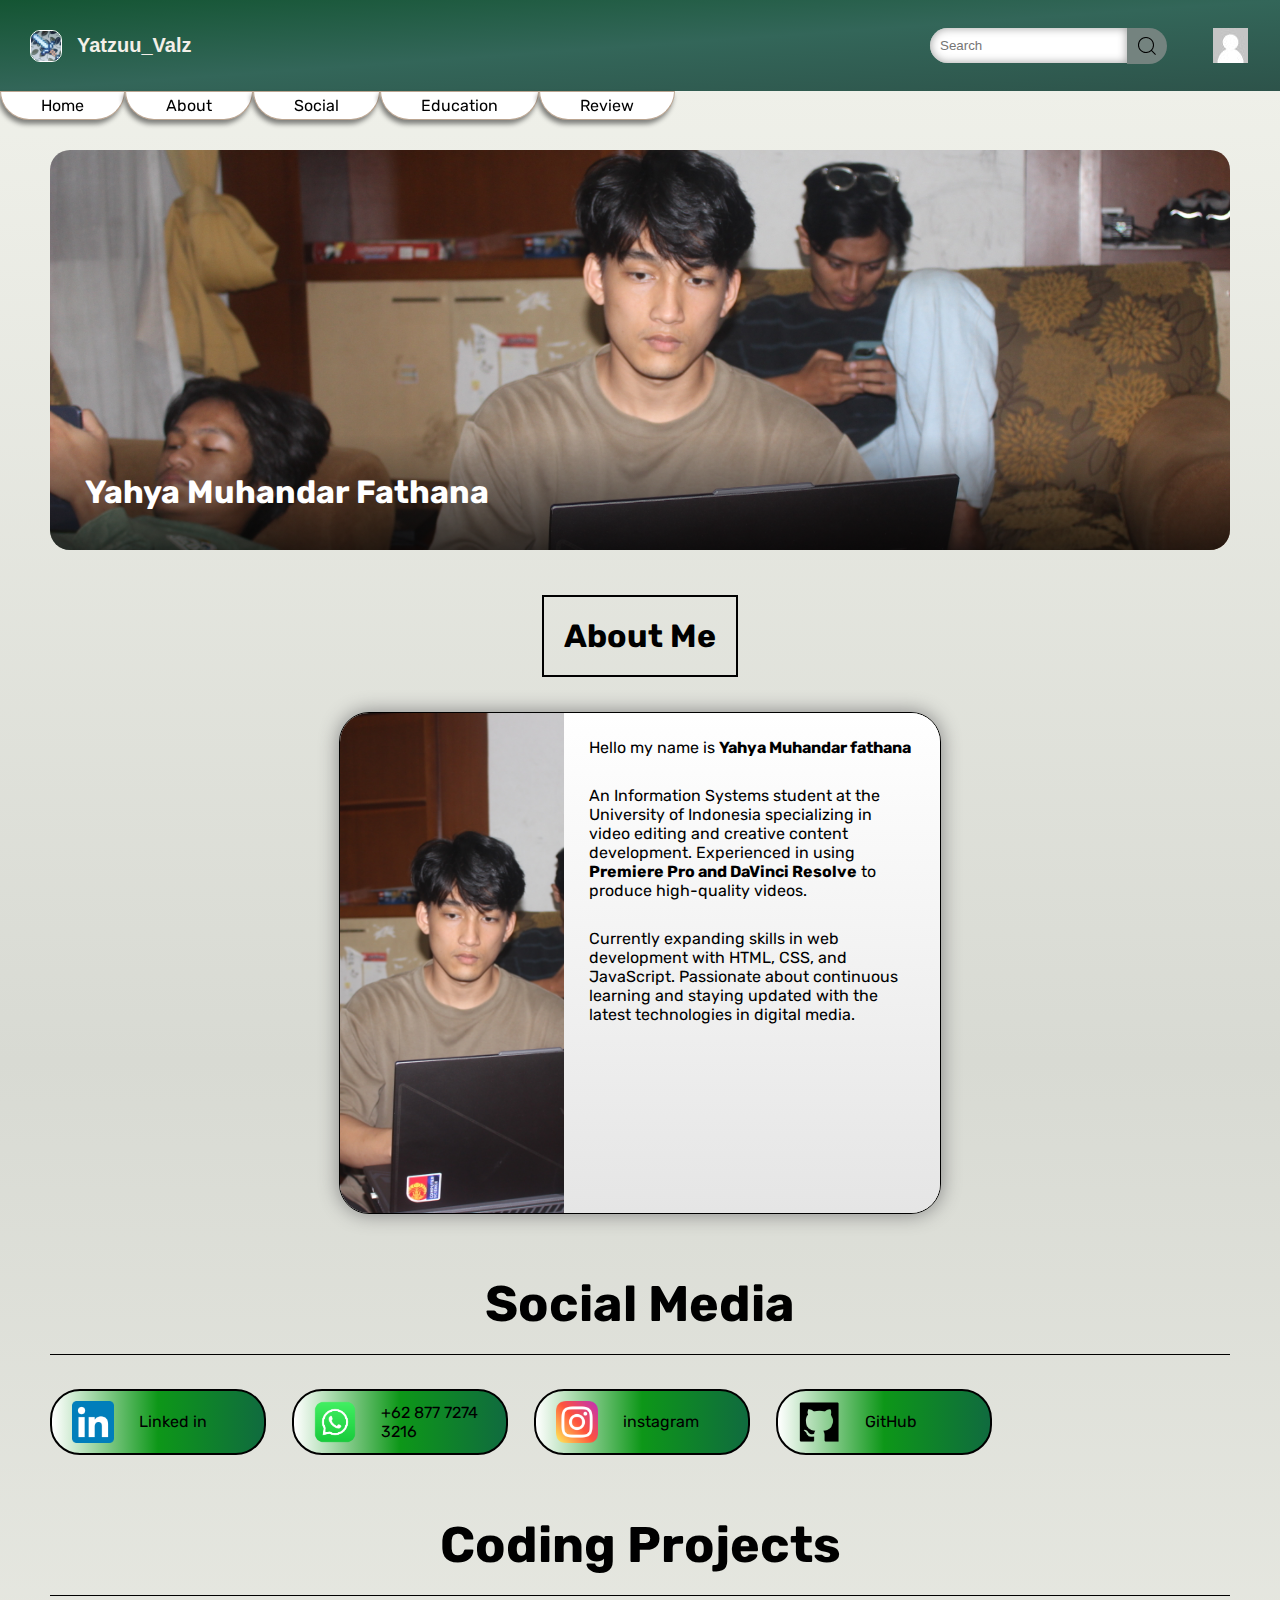
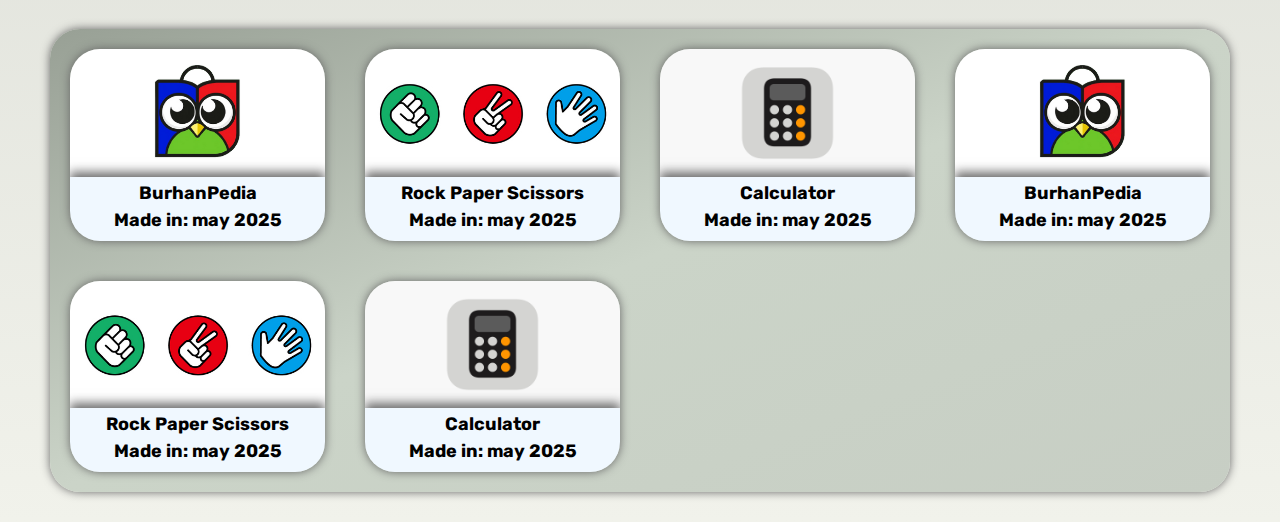
<file: index.html>
<!DOCTYPE html>
<html>
    <head>
        <title>Yatazuu_Valz</title>

        <link rel="stylesheet" href="style/animation.css">
        <link rel="stylesheet" href="style/general.css">
        <link rel="stylesheet" href="style/header.css">
        <link rel="stylesheet" href="style/introduction.css">
        <link rel="stylesheet" href="style/me.css">
        <link rel="stylesheet" href="style/social.css">
        <link rel="stylesheet" href="style/project.css">

        <link rel="icon" href="yahya.jpg">
    </head>
    <body>
        <header>
            <div class="top-header">
                <div class="left-header">
                    <img id="imgheader" src="img/Yahya.jpg" alt="">
                    <h1 id="judul">Yatzuu_Valz</h1>
                </div>
                <div class="middle-header">
                    <input type="text" placeholder="Search">
                    <div id="search">
                        <img id="search-img" src="img/search.svg" alt="">
                    </div>
                </div>
                <div class="right-header">
                    <img src="img/profile.jpg" alt="">
                </div>
            </div>
            <nav>
                <div class="nav" id="home"><a href="home.html">Home</a></div>
                <div class="nav" id="about"><a href="#about-me-header">About</a></div>
                <div class="nav" id="social"><a href="social.html">Social</a></div>
                <div class="nav" id="education"><a href="education.html">Education</a></div>
                <div class="nav" id="review"><a href="review.html">Review</a></span>
            </nav>
        </header>
        <main>
            <div class="main-introduction slide-up">
                <img src="img/fotoutama.JPG" alt="">
                <div>
                    <h1>Yahya Muhandar Fathana</h1>
                </div>
            </div>

            <h1 id="about-me-header"><p>About Me</p></h1>
            <div class="about-me slide-left">
                <div class="me-img">
                    <img src="img/fotoutama.JPG" alt="">
                </div>
                <div class="me-desc">

                    <p>Hello my name is <strong>Yahya Muhandar fathana</strong></p>
                    <br>
                    <p>An Information Systems student at the University of
                    Indonesia specializing in video editing and creative content
                    development. Experienced in using <strong>Premiere Pro and DaVinci
                    Resolve</strong> to produce high-quality videos. </p>
                    <br>
                    <p>Currently expanding skills in web development with HTML, CSS, and JavaScript.
                    Passionate about continuous learning and staying updated
                    with the latest technologies in digital media.</p>
                </div>
            </div>
            
            <h1 class="project-header">Social Media</h1>
            <div class="socials slide-up" id="project">
                <a href="">
                    <div class="social">
                        <img src="img/socials/LinkedIn_icon.svg.webp" alt="">
                        <p>Linked in</p>
                    </div>
                </a>
                <a href="">
                    <div class="social">
                        <img src="img/socials/whatsapp.png" alt="">
                    <p>+62 877 7274 3216</p>
                </div>
                </a>
                <a href="">
                    <div class="social">
                        <img src="img/socials/instagram.png" alt="">
                        <p>instagram</p>
                    </div>
                </a>
                <a href="">
                    <div class="social">
                            <img src="img//socials/GitHub.png" alt="">
                            <p>GitHub</p>
                        </div>
            </div>
            <h1 class="project-header">Coding Projects</h1>
            <div class="project slide-up" id="project">
            </div>
        </main>
        <script type="module" src="Javascript/Project.js"></script>
        <script type="module" src="Javascript/generator.js"></script>
        <script type="module" src="Javascript/Main.js"></script>
    </body>
</html>
</file>
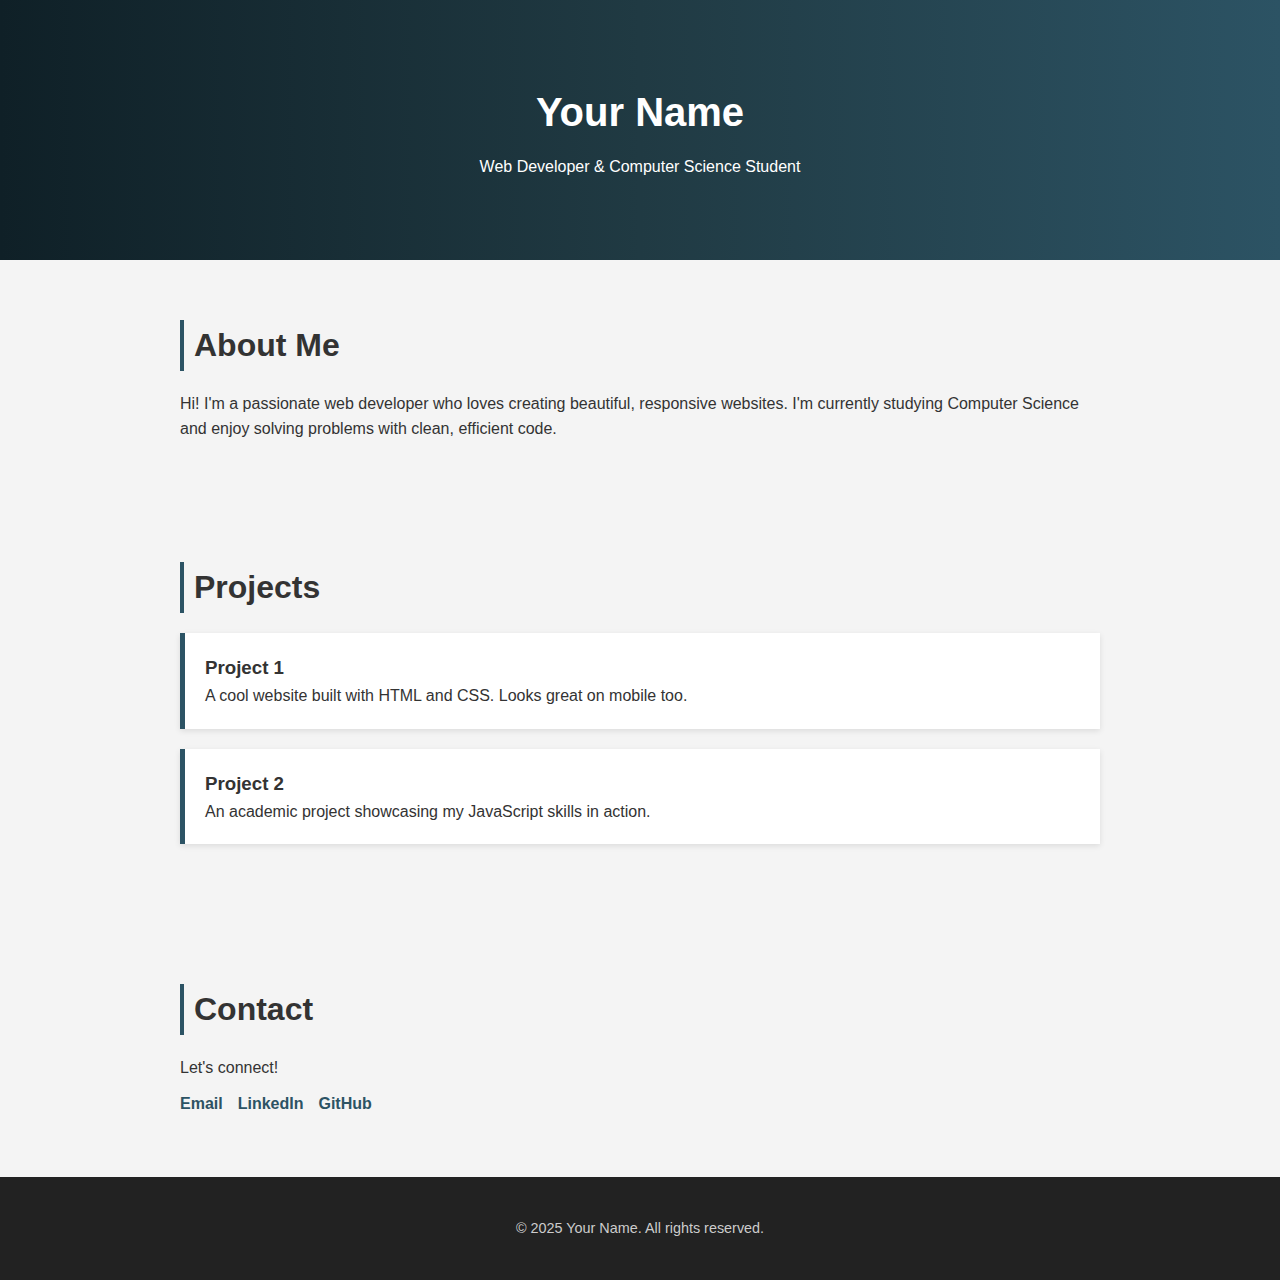
<file: p.html>
<!DOCTYPE html>
<html lang="en">
<head>
  <meta charset="UTF-8" />
  <meta name="viewport" content="width=device-width, initial-scale=1.0"/>
  <title>Your Name - Portfolio</title>
  <link rel="stylesheet" href="style.css" />
</head>
<body>

  <header>
    <div class="container">
      <h1>Your Name</h1>
      <p>Web Developer & Computer Science Student</p>
    </div>
  </header>

  <section id="about">
    <div class="container">
      <h2>About Me</h2>
      <p>Hi! I'm a passionate web developer who loves creating beautiful, responsive websites. I'm currently studying Computer Science and enjoy solving problems with clean, efficient code.</p>
    </div>
  </section>

  <section id="projects">
    <div class="container">
      <h2>Projects</h2>
      <div class="project-card">
        <h3>Project 1</h3>
        <p>A cool website built with HTML and CSS. Looks great on mobile too.</p>
      </div>
      <div class="project-card">
        <h3>Project 2</h3>
        <p>An academic project showcasing my JavaScript skills in action.</p>
      </div>
    </div>
  </section>

  <section id="contact">
    <div class="container">
      <h2>Contact</h2>
      <p>Let's connect!</p>
      <ul class="socials">
        <li><a href="#">Email</a></li>
        <li><a href="#">LinkedIn</a></li>
        <li><a href="#">GitHub</a></li>
      </ul>
    </div>
  </section>

  <footer>
    <div class="container">
      <p>&copy; 2025 Your Name. All rights reserved.</p>
    </div>
  </footer>

</body>
</html>
</file>
<file: style/animation.css>
.slide-up{
    animation-name: slide-up;
    animation-timeline: view();
    animation-range: entry 0% cover 80vh;
    
}
@keyframes slide-up{
    0%{
        opacity: 0;
        transform: translateY(100px);
    }
    100%{
        opacity: 1;
        transform: translateY(0);
    }
}
.slide-left{
    animation-name: slide-left;
    animation-timeline: view();
    animation-range: entry 10% cover 50vh;
    
}
@keyframes slide-left{
    0%{
        opacity: 0;
        transform: translatex(200px);
    }
    100%{
        opacity: 1;
        transform: translatex(0);
    }
}
</file>
<file: style/general.css>
@import url('https://fonts.googleapis.com/css2?family=Raleway:ital,wght@0,100..900;1,100..900&family=Roboto:ital,wght@0,100;0,300;0,400;0,500;0,700;0,900;1,100;1,300;1,400;1,500;1,700;1,900&family=Rubik:ital,wght@0,300..900;1,300..900&display=swap');

html{
    scroll-behavior: smooth;
}
p{
    margin: 5px;
}
body {
    font-family: Rubik;

    margin: 0;
    padding: 0;
    padding-top: 120px;
    background:linear-gradient(to bottom,rgb(241, 242, 235),rgb(216, 218, 211),rgb(241, 242, 235));
    /* background-attachment: fixed;
    background-repeat: no-repeat;
    background-size: cover; */
}


input{
    padding: 10px;
    border: none;
    border-top-left-radius: 100px;
    border-bottom-left-radius: 100px;
    box-shadow: inset 0 0 10px rgb(159, 159, 159);
}

a{
    color: rgb(0, 0, 0);
    text-decoration: none;
}
main{
    padding: 30px 50px;
}
</file>
<file: style/header.css>
header{
    position: fixed;
    display: flex;
    flex-direction: column;
    top: 0;
    left: 0;
    right: 0;
    height: 120px;
    z-index: 10;
}
.top-header{
    background: linear-gradient(to bottom right, rgb(20, 85, 51),rgb(51,102,89),rgb(45, 83, 74));
    display: flex;
    flex: 1;
    flex-direction: row;
    justify-content: end;
    align-items: center;
}
.left-header{
    display: flex;
    flex-direction: row;
    flex: 1;
    align-items: center;
    margin-left: 30px;
    align-items: center;
}
#imgheader{
    width: 30px;
    border-radius: 10px;
    border: 1px solid white;
}
#judul{
    color: rgb(243,239,232);
    font-size: 20px;
    font-weight: bold;
    font-family: arial;

    padding-left: 15px;


    cursor: pointer;
    
}
.middle-header{
    display: flex;
    align-items: center;
    width: 250px;
}

#search{
    background-color: rgb(116, 131, 127);
    height: 36px;
    width: 40px;
    display: flex;
    align-items: center;
    justify-content: center;
    border-top-right-radius: 100px;
    border-bottom-right-radius: 100px;
}
.right-header{
    width: 100px;
    display: flex;
    align-items: center;
    justify-content: center;

}
nav{
    display: flex;
    
}
.nav{
    background-color: white;
    border: 1px solid rgb(187,165,145);
    border-top-left-radius: 0px;
    border-top-right-radius: 0px;
    border-bottom-right-radius: 60px;
    border-bottom-left-radius: 60px;
    box-shadow: -2px 4px 5px rgba(0, 0, 0, 0.471);

    cursor: pointer;
    
    
    padding-top: 4px;
    padding-bottom: 4px;
    padding-right: 40px;
    padding-left: 40px;

    transition: box-shadow 0.5s,
    background-color 0.5s;
}
#home:hover{
    background-color: rgb(255, 255, 255);
    box-shadow: -1px 6px 6px rgb(187,165,145);
}
#about:hover{
    background-color: rgb(255, 255, 255);
    box-shadow: -1px 6px 6px rgb(187,165,145);
}
#social:hover{
    background-color: rgb(255, 255, 255);
    box-shadow: 1px 6px 6px rgb(187,165,145);
}
#education:hover{
    background-color: rgb(255, 255, 255);
    box-shadow: -1px 6px 6px rgb(187,165,145);
}
#review:hover{
    background-color: rgb(255, 255, 255);
    box-shadow: -1px 6px 6px rgb(187,165,145);
}
</file>
<file: style/introduction.css>
.main-introduction{
    height: 400px;
    border-radius: 20px;

    display: flex;
    flex-direction: column;
    align-items: center;
    justify-content: center;

    overflow: hidden;
    position: relative;
}
.main-introduction img{
    width: 100%;
    height: auto;
    object-fit: contain;

    transition: scale 0.5s ease;
}
.main-introduction:hover > img{
    scale: 1.1;
}
.main-introduction div{
    position: absolute;
    bottom: 0px;
    width: 100%;
    padding-left: 50px;
    padding-top: 20px;
    padding-bottom: 20px;
    color: white;
    background: linear-gradient(to top, rgba(0, 0, 0, 0.7), transparent);

    transition: padding 0.5s;
}
.main-introduction:hover > div{
    padding-bottom: 40px;
    background: linear-gradient(to top, rgba(0, 0, 0,0.9), transparent);
}


.main-introduction div h1{
    padding: 0px;
    margin: 19px 10px;
}
</file>
<file: style/me.css>
#about-me-header{
    margin-top: 40px;
    text-align: center;
}
#about-me-header p{
    display: inline-block;
    padding: 20px;
    border: 2px solid black;
}


.about-me{
    margin: auto;
    margin-top: 30px;
    margin-bottom: 30px;
    width: 100%;
    max-width: 600px;
    height: 500px;
    
    display: flex;
    
    border-radius: 30px;
    border: 1px solid black;
    box-shadow: 0px 0px 20px rgb(131, 131, 131);
    
    overflow: hidden;
}
.me-img{
    flex: 2;
    overflow: hidden;
    display: flex;
    justify-content: center;
    align-items: center;
}
.me-img img{
    height: 100%;
    object-fit: contain;

}
.me-desc{
    flex: 3;
    background: linear-gradient(to bottom,white,rgb(229, 229, 229));
    padding: 20px;
}





/* .about-me{
    width: 100%;
    max-width: 500px;

    overflow: hidden;
    height: 400px;

    display: flex;

    border: 2px solid black;

}
.me-img img{
    display: block;
    height: 100%;
    object-fit: contain;
}
.about-me div{
    width: 1000px;
} */




/* .social{
    box-shadow: 0px 0px 10px black;
    background: linear-gradient(to bottom right,white,rgb(237, 237, 237) );
    border-radius: 30px;
    border: 2px solid black;

}
.social ul{
    padding: 0px;
    list-style: none;
}
.social li a{
    display: block;
    padding: 20px;
    margin: 5px 0px;
} */
</file>
<file: style/social.css>
.socials{
    width: 100%;
    display: grid;
    grid-template-columns: 1fr 1fr 1fr 1fr 1fr;
    gap: 30px;
    
}
.social{
    width: 100%;

    padding: 10px 0px;
    aspect-ratio: 5/1;
    display: flex;
    align-items: center;


    background: linear-gradient(to left,rgb(16, 107, 63),rgb(13, 151, 24),white);

    border: 2px solid black;
    border-radius: 30px;

    overflow: hidden;
}
.social img{
    width: 20%;
    margin: 0px 20px;
}
</file>
<file: style/project.css>
.project-header{
    font-size: 50px;
    padding-bottom: 20px;
    margin-top: 60px;
    text-align: center;
    border-bottom: 1px solid black;
}
.project{
    margin-top: 30px;
    display: grid;
    grid-template-columns: 1fr 1fr 1fr 1fr;
    justify-content: space-around;
    border-radius: 30px;
    box-shadow: 0px 0px 10px rgb(101, 101, 101);

    background: linear-gradient(to bottom right,rgb(152, 160, 149),rgb(203, 212, 200),rgb(199, 206, 196));

    /* flex-wrap: wrap; */
}
@media screen and (max-width: 1200px) {
    .project {
        grid-template-columns: 1fr 1fr 1fr;
    }
}
@media screen and (max-width: 800px) {
  .project {
    grid-template-columns: 1fr 1fr;
  }
}
.project h1{
    display: flex;
    flex-direction: column;
}
.project a > div{
    margin: 20px;
    aspect-ratio: 4 / 3;
    
    border-radius: 30px;
    
    box-shadow: 0px 0px 10px rgb(101, 101, 101);

    display: flex;
    flex-direction: column;

    overflow: hidden;

    transition: transform 0.3s ease;
    

}
.project a > div:hover{
    transform:scale(1.04);
}
.project-img{
    width: 100%;
    display: flex;
    align-items: center;
    justify-content: center;

    flex: 2;

    overflow: hidden;
}
.project-img img{
    width: 100%;
    object-fit: contain;
}
.project-description{
    flex: 1;
    margin: 0px;
    border-top-right-radius: 0px;
    border-top-left-radius: 0px;
    box-shadow: 0px -5px 10px rgb(108, 108, 108);
    background-color: aliceblue;

    display: flex;
    flex-direction: column;
    align-items: center;
    justify-content: center;

    font-size: large;
    font-weight: 700;
}
</file>
<file: style.css>
* {
  margin: 0;
  padding: 0;
  box-sizing: border-box;
}

body {
  font-family: 'Segoe UI', sans-serif;
  line-height: 1.6;
  background-color: #f4f4f4;
  color: #333;
}

.container {
  max-width: 960px;
  margin: auto;
  padding: 20px;
}

/* Header */
header {
  background: linear-gradient(to right, #0f2027, #203a43, #2c5364);
  color: #fff;
  padding: 60px 0;
  text-align: center;
}

header h1 {
  font-size: 2.5rem;
  margin-bottom: 10px;
}

/* Sections */
section {
  padding: 40px 0;
}

section h2 {
  margin-bottom: 20px;
  font-size: 2rem;
  border-left: 4px solid #2c5364;
  padding-left: 10px;
}

.project-card {
  background: white;
  padding: 20px;
  margin-bottom: 20px;
  border-left: 5px solid #2c5364;
  box-shadow: 0 2px 6px rgba(0,0,0,0.1);
}

/* Contact */
.socials {
  list-style: none;
  display: flex;
  gap: 15px;
  margin-top: 10px;
}

.socials a {
  text-decoration: none;
  color: #2c5364;
  font-weight: bold;
  transition: color 0.3s;
}

.socials a:hover {
  color: #0f2027;
}

/* Footer */
footer {
  background-color: #222;
  color: #ccc;
  text-align: center;
  padding: 20px 0;
  font-size: 0.9rem;
}

/* Responsive */
@media (max-width: 768px) {
  header h1 {
    font-size: 2rem;
  }

  section h2 {
    font-size: 1.5rem;
  }

  .project-card {
    padding: 15px;
  }
}
</file>
